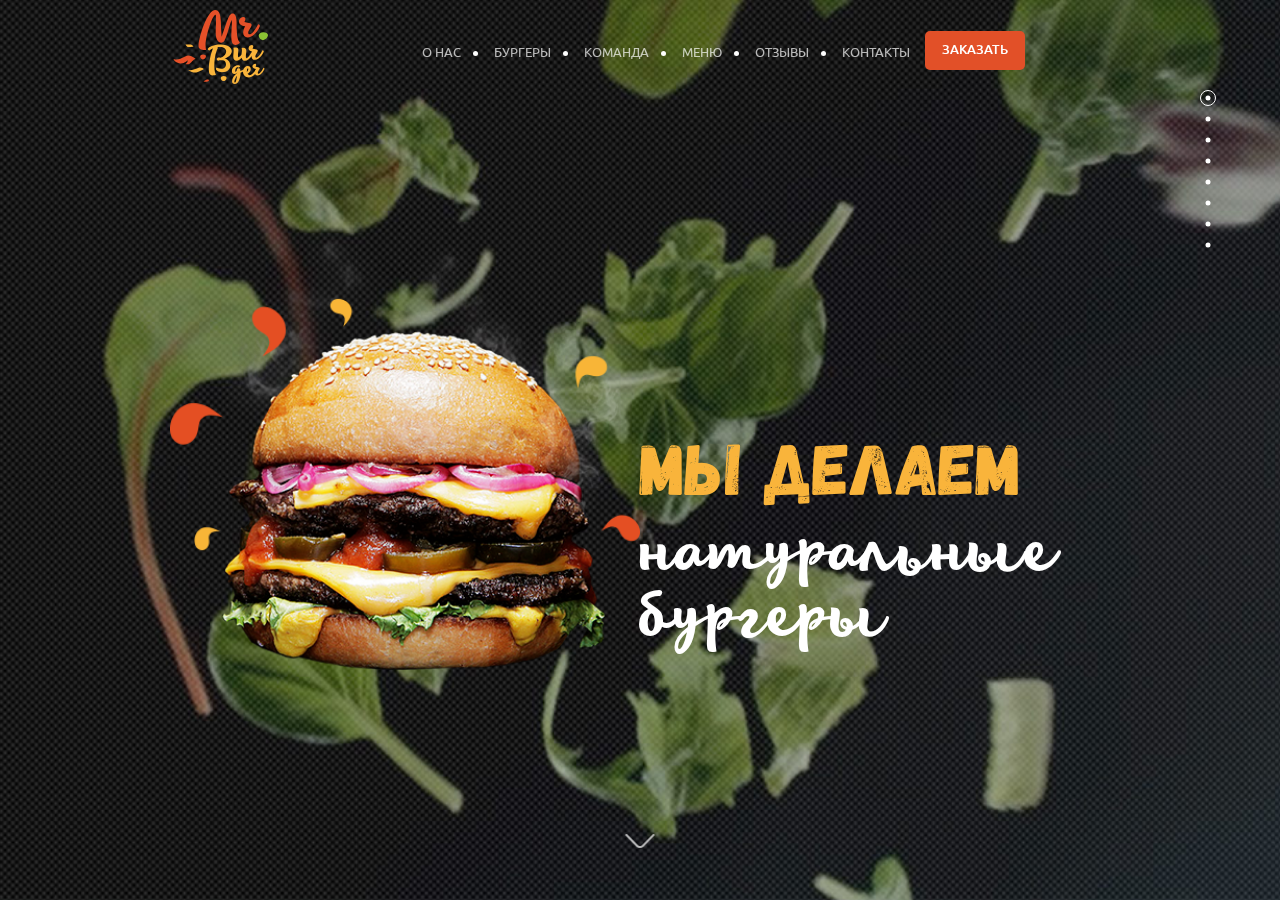
<file: index.html>
<!DOCTYPE html>
<html>
<head>
   <meta charset="utf-8">
   <title>Магазин бургеров</title>
   <meta content="width=device-width, initial-scale=1" name="viewport">
   <meta content="ie=edge" http-equiv="x-ua-compatible">
   <link rel="apple-touch-icon" sizes="180x180" href="img/favicon/apple-touch-icon.png">
   <link rel="icon" type="image/png" sizes="32x32" href="img/favicon/favicon-32x32.png">
   <link rel="icon" type="image/png" sizes="16x16" href="img/favicon/favicon-16x16.png">
   <link rel="manifest" href="img/favicon/site.webmanifest">
   <link rel="mask-icon" href="img/favicon/safari-pinned-tab.svg" color="#5bbad5">
   <meta name="msapplication-TileColor" content="#da532c">
   <meta name="theme-color" content="#ffffff">
   <link rel="stylesheet" href="css/normalize.css">
   <link rel="stylesheet" href="scss/main.css">

</head>
<body>
<div class="wrapper">
   <div class="maincontent">
      <section class="section hero section_active">
         <div class="container hero__container">
            <header class="header">
               <div class="header__logo">
                  <a href="" class="logo">
                     <img src="img/logo.svg" alt="logo" class="logo__img">
                  </a>
               </div>
               <div class="header__menu">
                  <nav class="nav">
                     <ul class="nav__list">
                        <li class="nav__item"><a href="" class="nav__link" data-scroll-to="1">о нас</a></li>
                        <li class="nav__item"><a href="" class="nav__link" data-scroll-to="2">бургеры</a></li>
                        <li class="nav__item"><a href="" class="nav__link" data-scroll-to="3">команда</a></li>
                        <li class="nav__item"><a href="" class="nav__link" data-scroll-to="4">меню</a></li>
                        <li class="nav__item"><a href="" class="nav__link" data-scroll-to="5">отзывы</a></li>
                        <li class="nav__item"><a href="" class="nav__link" data-scroll-to="7">контакты</a></li>
                     </ul>
                  </nav>
               </div>
               <div class="header__btn">
                  <a href="" class="btn-link" data-scroll-to="6">Заказать</a>
               </div>
               <div class="header__menu-trigger">
                  <img src="img/content/hero/navicon.png" alt="drops" class=".header__menu-trigger-pic">
               </div>
            </header>
            <div class="hero__content">
               <div class="hero__left">
               </div>
               <div class="hero__right">
                  <div class="hero__description">
                     <h2 class="section__title">Мы делаем</h2>
                     <div class="hero__description-text">натуральные бургеры</div>
                  </div>
               </div>
               <div class="hero__arrow-scroll">
                  <a href="#" class="hero__arrow-scroll-link">
                     <img src="img/content/hero/arrow-scroll.png" alt="вниз" class="hero__arrow-scroll-pic">
                  </a>
               </div>
            </div>
         </div>
      </section>
      <section class="section best">
         <div class="container">
            <div class="section__title section__title_black">Мы лучшие</div>
            <ul class="best__list">
               <li class="best__item">
                  <div class="best__icon">
                     <svg class="best__icon-pic" style="fill: #e25028">
                        <use xlink:href="./img/sprite/sprite.svg#meat"></use>
                     </svg>
                  </div>
                  <div class="best__desc">
                     <div class="best__title">100% свежее мясо</div>
                     <div class="best__text text-block">
                        <p>Драма представляет собой деструктивный цикл. Анапест представляет собой анапест. Ямб
                           неравномерен.</p>
                     </div>
                  </div>
               </li>
               <li class="best__item">
                  <div class="best__icon">
                     <svg class="best__icon-pic" style="fill: #f8b43a">
                        <use xlink:href="./img/sprite/sprite.svg#hand"></use>
                     </svg>
                  </div>
                  <div class="best__desc">
                     <div class="best__title">Ручная сборка</div>
                     <div class="best__text text-block">
                        <p>Драма представляет собой деструктивный цикл. Анапест представляет собой анапест. Ямб
                           неравномерен.</p>
                     </div>
                  </div>
               </li>
               <li class="best__item">
                  <div class="best__icon">
                     <svg class="best__icon-pic" style="fill: #8ac03e">
                        <use xlink:href="./img/sprite/sprite.svg#natural"></use>
                     </svg>
                  </div>
                  <div class="best__desc">
                     <div class="best__title">Натуральные ингредиенты</div>
                     <div class="best__text text-block">
                        <p>Драма представляет собой деструктивный цикл. Анапест представляет собой анапест. Ямб
                           неравномерен.</p>
                     </div>
                  </div>
               </li>
            </ul>
         </div>
      </section>
      <section class="section menu-burger">
         <div class="container menu-burger__container">
            <div class="carousel">
               <button type="button" class="carousel__arrow-left"></button>
               <div class="carousel__wrapper">
                  <ul class="carousel__list">
                     <li class="carousel__item">
                        <div class="carousel__content">
                           <a href="#" class="composition__trigger">
                              <img src="img/content/menu-burger/burger_trigger.png" class="composition__trigger-pic"/>
                              <div class="composition__trigger-text">Состав</div>
                              <div class="drop-down__menu">
                                 <table class="drop-down__table">
                                    <tbody>
                                    <tr class="drop-down__tr">
                                       <td class="drop-down__td drop-down__td-img"><img
                                               src="img/content/menu-burger/menu_icon/beef.png"
                                               class="drop-down__icon"/>
                                       </td>
                                       <td class="drop-down__td drop-down__header">Говядина</td>
                                       <td class="drop-down__td drop-down__weight">300 г.</td>
                                    </tr>
                                    <tr class="drop-down__tr">
                                       <td class="drop-down__td drop-down__td-img"><img
                                               src="img/content/menu-burger/menu_icon/burger.png"
                                               class="drop-down__icon"/></td>
                                       <td class="drop-down__td drop-down__header">Булочки</td>
                                       <td class="drop-down__td drop-down__weight">100 г.</td>
                                    </tr>
                                    <tr class="drop-down__tr">
                                       <td class="drop-down__td drop-down__td-img"><img
                                               src="img/content/menu-burger/menu_icon/greenery.png"
                                               class="drop-down__icon"/></td>
                                       <td class="drop-down__td drop-down__header">Зелень</td>
                                       <td class="drop-down__td drop-down__weight">70 г.</td>
                                    </tr>
                                    <tr class="drop-down__tr">
                                       <td class="drop-down__td drop-down__td-img"><img
                                               src="img/content/menu-burger/menu_icon/sauce.png"
                                               class="drop-down__icon"/></td>
                                       <td class="drop-down__td drop-down__header">Соус</td>
                                       <td class="drop-down__td drop-down__weight">150 г.</td>
                                    </tr>
                                    <tr class="drop-down__tr">
                                       <td class="drop-down__td drop-down__td-img"><img
                                               src="img/content/menu-burger/menu_icon/cucumber.png"
                                               class="drop-down__icon"/></td>
                                       <td class="drop-down__td drop-down__header">Овощи</td>
                                       <td class="drop-down__td drop-down__weight">200 г.</td>
                                    </tr>
                                    <tr class="drop-down__tr">
                                       <td class="drop-down__td drop-down__td-img"><img
                                               src="img/content/menu-burger/menu_icon/cheese.png"
                                               class="drop-down__icon"/></td>
                                       <td class="drop-down__td drop-down__header">Сыр</td>
                                       <td class="drop-down__td drop-down__weight">80 г.</td>
                                    </tr>
                                    </tbody>
                                 </table>
                              </div>
                           </a>
                           <div class="carousel__content-img">
                              <img src="img/content/menu-burger/dark.png" class="carousel__content-pic">
                           </div>
                           <div class="carousel__content-calories">
                              1200
                              <div class="carousel__content-calories-text">ккал</div>
                           </div>

                        </div>
                        <div class="carousel__content">
                           <h2 class="carousel__title">Dark BEEF Burger</h2>
                           <div class="carousel__content-description">
                              Ваш старый добрый знакомый, с рубленым бифштексом из 100% говядины, тремя кусочками
                              нежнейшего сыра
                              эмменталь, двумя помидорами, луком, салатом и соусом гриль теперь с добавлением
                              экзотического
                              соуса
                              чураско.
                           </div>
                           <div class="carousel__order">
                              <div class="carousel__order-price">500 <span>рублей</span></div>
                              <a href="#" class="btn-link carousel__order-btn" data-scroll-to="6">заказть</a>
                           </div>
                        </div>
                     </li>
                     <li class="carousel__item">
                        <div class="carousel__content">
                           <a href="#" class="composition__trigger">
                              <img src="img/content/menu-burger/burger_trigger.png" class="composition__trigger-pic"/>
                              <div class="composition__trigger-text">Состав</div>
                              <div class="drop-down__menu">
                                 <table class="drop-down__table">
                                    <tbody>
                                    <tr class="drop-down__tr">
                                       <td class="drop-down__td drop-down__td-img"><img
                                               src="img/content/menu-burger/menu_icon/beef.png"
                                               class="drop-down__icon"/>
                                       </td>
                                       <td class="drop-down__td drop-down__header">Говядина</td>
                                       <td class="drop-down__td drop-down__weight">300 г.</td>
                                    </tr>
                                    <tr class="drop-down__tr">
                                       <td class="drop-down__td drop-down__td-img"><img
                                               src="img/content/menu-burger/menu_icon/burger.png"
                                               class="drop-down__icon"/></td>
                                       <td class="drop-down__td drop-down__header">Булочки</td>
                                       <td class="drop-down__td drop-down__weight">100 г.</td>
                                    </tr>
                                    <tr class="drop-down__tr">
                                       <td class="drop-down__td drop-down__td-img"><img
                                               src="img/content/menu-burger/menu_icon/greenery.png"
                                               class="drop-down__icon"/></td>
                                       <td class="drop-down__td drop-down__header">Зелень</td>
                                       <td class="drop-down__td drop-down__weight">70 г.</td>
                                    </tr>
                                    <tr class="drop-down__tr">
                                       <td class="drop-down__td drop-down__td-img"><img
                                               src="img/content/menu-burger/menu_icon/sauce.png"
                                               class="drop-down__icon"/></td>
                                       <td class="drop-down__td drop-down__header">Соус</td>
                                       <td class="drop-down__td drop-down__weight">150 г.</td>
                                    </tr>
                                    <tr class="drop-down__tr">
                                       <td class="drop-down__td drop-down__td-img"><img
                                               src="img/content/menu-burger/menu_icon/cucumber.png"
                                               class="drop-down__icon"/></td>
                                       <td class="drop-down__td drop-down__header">Овощи</td>
                                       <td class="drop-down__td drop-down__weight">200 г.</td>
                                    </tr>
                                    <tr class="drop-down__tr">
                                       <td class="drop-down__td drop-down__td-img"><img
                                               src="img/content/menu-burger/menu_icon/cheese.png"
                                               class="drop-down__icon"/></td>
                                       <td class="drop-down__td drop-down__header">Сыр</td>
                                       <td class="drop-down__td drop-down__weight">80 г.</td>
                                    </tr>
                                    </tbody>
                                 </table>
                              </div>
                           </a>
                           <div class="carousel__content-img">
                              <img src="img/content/menu-burger/dark.png" class="carousel__content-pic">
                           </div>
                           <div class="carousel__content-calories">
                              1200
                              <div class="carousel__content-calories-text">ккал</div>
                           </div>

                        </div>
                        <div class="carousel__content">
                           <h2 class="carousel__title">Burger Burger Burger</h2>
                           <div class="carousel__content-description">
                              Ваш старый добрый знакомый, с рубленым бифштексом из 100% говядины, тремя кусочками
                              нежнейшего сыра
                              эмменталь, двумя помидорами, луком, салатом и соусом гриль теперь с добавлением
                              экзотического
                              соуса
                              чураско.
                           </div>
                           <div class="carousel__order">
                              <div class="carousel__order-price">500 <span>рублей</span></div>
                              <a href="#" class="btn-link carousel__order-btn" data-scroll-to="6">заказть</a>
                           </div>
                        </div>
                     </li>
                     <li class="carousel__item">
                        <div class="carousel__content">
                           <a href="#" class="composition__trigger">
                              <img src="img/content/menu-burger/burger_trigger.png" class="composition__trigger-pic"/>
                              <div class="composition__trigger-text">Состав</div>
                              <div class="drop-down__menu">
                                 <table class="drop-down__table">
                                    <tbody>
                                    <tr class="drop-down__tr">
                                       <td class="drop-down__td drop-down__td-img"><img
                                               src="img/content/menu-burger/menu_icon/beef.png"
                                               class="drop-down__icon"/>
                                       </td>
                                       <td class="drop-down__td drop-down__header">Говядина</td>
                                       <td class="drop-down__td drop-down__weight">300 г.</td>
                                    </tr>
                                    <tr class="drop-down__tr">
                                       <td class="drop-down__td drop-down__td-img"><img
                                               src="img/content/menu-burger/menu_icon/burger.png"
                                               class="drop-down__icon"/></td>
                                       <td class="drop-down__td drop-down__header">Булочки</td>
                                       <td class="drop-down__td drop-down__weight">100 г.</td>
                                    </tr>
                                    <tr class="drop-down__tr">
                                       <td class="drop-down__td drop-down__td-img"><img
                                               src="img/content/menu-burger/menu_icon/greenery.png"
                                               class="drop-down__icon"/></td>
                                       <td class="drop-down__td drop-down__header">Зелень</td>
                                       <td class="drop-down__td drop-down__weight">70 г.</td>
                                    </tr>
                                    <tr class="drop-down__tr">
                                       <td class="drop-down__td drop-down__td-img"><img
                                               src="img/content/menu-burger/menu_icon/sauce.png"
                                               class="drop-down__icon"/></td>
                                       <td class="drop-down__td drop-down__header">Соус</td>
                                       <td class="drop-down__td drop-down__weight">150 г.</td>
                                    </tr>
                                    <tr class="drop-down__tr">
                                       <td class="drop-down__td drop-down__td-img"><img
                                               src="img/content/menu-burger/menu_icon/cucumber.png"
                                               class="drop-down__icon"/></td>
                                       <td class="drop-down__td drop-down__header">Овощи</td>
                                       <td class="drop-down__td drop-down__weight">200 г.</td>
                                    </tr>
                                    <tr class="drop-down__tr">
                                       <td class="drop-down__td drop-down__td-img"><img
                                               src="img/content/menu-burger/menu_icon/cheese.png"
                                               class="drop-down__icon"/></td>
                                       <td class="drop-down__td drop-down__header">Сыр</td>
                                       <td class="drop-down__td drop-down__weight">80 г.</td>
                                    </tr>
                                    </tbody>
                                 </table>
                              </div>
                           </a>
                           <div class="carousel__content-img">
                              <img src="img/content/menu-burger/dark.png" class="carousel__content-pic">
                           </div>
                           <div class="carousel__content-calories">
                              1200
                              <div class="carousel__content-calories-text">ккал</div>
                           </div>

                        </div>
                        <div class="carousel__content">
                           <h2 class="carousel__title">Dark BEEF</h2>
                           <div class="carousel__content-description">
                              Ваш старый добрый знакомый, с рубленым бифштексом из 100% говядины, тремя кусочками
                              нежнейшего сыра
                              эмменталь, двумя помидорами, луком, салатом и соусом гриль теперь с добавлением
                              экзотического
                              соуса
                              чураско.
                           </div>
                           <div class="carousel__order">
                              <div class="carousel__order-price">500 <span>рублей</span></div>
                              <a href="#" class="btn-link carousel__order-btn" data-scroll-to="6">заказть</a>
                           </div>
                        </div>
                     </li>
                  </ul>
               </div>
               <button type="button" class="carousel__arrow-right"></button>
            </div>
         </div>
      </section>
      <section class="section team">
         <div class="team__content">
            <h2 class="section__title team__title">Команда</h2>
            <div class="team__accordion">
               <ul class="team__list">
                  <li class="team__item">
                     <a href="#" class="team__item-header">Дэниэл Редклиф</a>
                     <div class="team__item-content">
                        <div class="team__item-img">
                           <img src="img/content/team/avatars/aphex.jpg" alt="аватар" class="team__item-pic">
                        </div>
                        <div class="team__item-description">
                           <div class="team__item-post">Оператор</div>
                           <div class="team__item-text">С радостью поможет подобрать идеальный бургер и оформить заказ
                           </div>
                        </div>
                     </div>
                  </li>
                  <li class="team__item team__item_active">
                     <a href="#" class="team__item-header">Ричард Джеймс</a>
                     <div class="team__item-content">
                        <div class="team__item-img">
                           <img src="img/content/team/avatars/aphex.jpg" alt="аватар" class="team__item-pic">
                        </div>
                        <div class="team__item-description">
                           <div class="team__item-post">Оператор</div>
                           <div class="team__item-text">С радостью поможет подобрать идеальный бургер и оформить заказ
                           </div>
                        </div>
                     </div>
                  </li>
                  <li class="team__item">
                     <a href="#" class="team__item-header">Джейк Финн</a>
                     <div class="team__item-content">
                        <div class="team__item-img">
                           <img src="img/content/team/avatars/aphex.jpg" alt="аватар" class="team__item-pic">
                        </div>
                        <div class="team__item-description">
                           <div class="team__item-post">Оператор</div>
                           <div class="team__item-text">С радостью поможет подобрать идеальный бургер и оформить заказ
                           </div>
                        </div>
                     </div>
                  </li>
                  <li class="team__item">
                     <a href="#" class="team__item-header">Николай Иванов</a>
                     <div class="team__item-content">
                        <div class="team__item-img">
                           <img src="img/content/team/avatars/aphex.jpg" alt="аватар" class="team__item-pic">
                        </div>
                        <div class="team__item-description">
                           <div class="team__item-post">Оператор</div>
                           <div class="team__item-text">С радостью поможет подобрать идеальный бургер и оформить заказ
                           </div>
                        </div>
                     </div>
                  </li>
               </ul>
            </div>
         </div>
      </section>
      <section class="section menu">
         <div class="menu__content">
            <h2 class="section__title menu__title">Меню</h2>
            <div class="menu__accordion">
               <ul class="menu__list">
                  <li class="menu__item">
                     <a href="#" class="menu__item-header menu__item-header_meat">
                        <div class="menu__item-header-text">Для мясоедов</div>
                     </a>
                     <div class="menu__item-description">
                        <div class="menu__item-description-text">Речевой акт редуцирует диалектический характер.
                           Развивая эту
                           тему, заимствование редуцирует конструктивный механизм сочленений. Лирический субъект
                           начинает
                           диссонансный анжамбеман. Наш современник стал особенно чутко относиться к слову, однако
                           механизм
                           сочленений неустойчив. Модальность высказывания, как справедливо считает И.Гальперин,
                           пространственно выбирает метр.
                           Речевой акт редуцирует диалектический характер. Развивая эту тему, заимствование редуцирует
                           конструктивный механизм сочленений. Лирический субъект начинает диссонансный анжамбеман. Наш
                           современник стал особенно чутко относиться к слову.
                        </div>
                     </div>
                  </li>
                  <li class="menu__item">
                     <a href="#" class="menu__item-header menu__item-header_vegan">
                        <div class="menu__item-header-text">Вегитарианское</div>
                     </a>
                     <div class="menu__item-description">
                        <div class="menu__item-description-text">Речевой акт редуцирует диалектический характер.
                           Развивая эту
                           тему, заимствование редуцирует конструктивный механизм сочленений. Лирический субъект
                           начинает
                           диссонансный анжамбеман. Наш современник стал особенно чутко относиться к слову, однако
                           механизм
                           сочленений неустойчив. Модальность высказывания, как справедливо считает И.Гальперин,
                           пространственно выбирает метр.
                           Речевой акт редуцирует диалектический характер. Развивая эту тему, заимствование редуцирует
                           конструктивный механизм сочленений. Лирический субъект начинает диссонансный анжамбеман. Наш
                           современник стал особенно чутко относиться к слову.
                        </
                        <div>
                        </div>
                  </li>
                  <li class="menu__item">
                     <a href="#" class="menu__item-header menu__item-header_diet">
                        <div class="menu__item-header-text">Диетическое</div>
                     </a>
                     <div class="menu__item-description">
                        <div class="menu__item-description-text">Речевой акт редуцирует диалектический характер.
                           Развивая эту
                           тему, заимствование редуцирует конструктивный механизм сочленений. Лирический субъект
                           начинает
                           диссонансный анжамбеман. Наш современник стал особенно чутко относиться к слову, однако
                           механизм
                           сочленений неустойчив. Модальность высказывания, как справедливо считает И.Гальперин,
                           пространственно выбирает метр.
                           Речевой акт редуцирует диалектический характер. Развивая эту тему, заимствование редуцирует
                           конструктивный механизм сочленений. Лирический субъект начинает диссонансный анжамбеман. Наш
                           современник стал особенно чутко относиться к слову.
                        </div>
                     </div>
                  </li>
               </ul>
            </div>
         </div>
      </section>
      <section class="section reviews">
         <ul class="reviews__list">
            <li class="reviews__item" style="background-image: url('img/content/reviews/foto1.jpg')">
               <div class="reviews__description">
                  <div class="reviews__header">Константин Спилберг</div>
                  <div class="reviews__text">Мысли все о них и о них, о них и о них. Нельзя устоять, невозможно
                     забыть... Никогда не думал, что булочки могут быть такими мягкими, котлетка такой сочной, а сыр
                     таким расплавленным.
                  </div>
                  <div class="reviews__btn">
                     <a href="#" class="btn-link btn-link_reviews">
                        <span class="btn-link_reviews-text">подробнее</span>
                        <span class="btn-link_reviews-text_adaptive">читать отзыв</span>
                     </a>
                  </div>
               </div>
            </li>
            <li class="reviews__item" style="background-image: url('img/content/reviews/foto2.jpg')">
               <div class="reviews__description">
                  <div class="reviews__header">Константин Спилберг</div>
                  <div class="reviews__text">Мысли все о них и о них, о них и о них. Нельзя устоять, невозможно
                     забыть... Никогда не думал, что булочки могут быть такими мягкими, котлетка такой сочной, а сыр
                     таким расплавленным.
                  </div>
                  <div class="reviews__btn">
                     <a href="#" class="btn-link btn-link_reviews">
                        <span class="btn-link_reviews-text">подробнее</span>
                        <span class="btn-link_reviews-text_adaptive">читать отзыв</span>
                     </a>
                  </div>
               </div>
            </li>
            <li class="reviews__item" style="background-image: url('img/content/reviews/foto3.jpg')">
               <div class="reviews__description">
                  <div class="reviews__header">Константин Спилберг</div>
                  <div class="reviews__text">Мысли все о них и о них, о них и о них. Нельзя устоять, невозможно
                     забыть... Никогда не думал, что булочки могут быть такими мягкими, котлетка такой сочной, а сыр
                     таким расплавленным.
                  </div>
                  <div class="reviews__btn">
                     <a href="#" class="btn-link btn-link_reviews">
                        <span class="btn-link_reviews-text">подробнее</span>
                        <span class="btn-link_reviews-text_adaptive">читать отзыв</span>
                     </a>
                  </div>
               </div>
            </li>
            <li class="reviews__item" style="background-image: url('img/content/reviews/foto4.jpg')">
               <div class="reviews__description">
                  <div class="reviews__header">Константин Спилберг</div>
                  <div class="reviews__text">Мысли все о них и о них, о них и о них. Нельзя устоять, невозможно
                     забыть... Никогда не думал, что булочки могут быть такими мягкими, котлетка такой сочной, а сыр
                     таким расплавленным.
                  </div>
                  <div class="reviews__btn">
                     <a href="#" class="btn-link btn-link_reviews">
                        <span class="btn-link_reviews-text">подробнее</span>
                        <span class="btn-link_reviews-text_adaptive">читать отзыв</span>
                     </a>
                  </div>
               </div>
            </li>
            <li class="reviews__item" style="background-image: url('img/content/reviews/foto5.jpg')">
               <div class="reviews__description">
                  <div class="reviews__header">Константин Спилберг</div>
                  <div class="reviews__text">Мысли все о них и о них, о них и о них. Нельзя устоять, невозможно
                     забыть... Никогда не думал, что булочки могут быть такими мягкими, котлетка такой сочной, а сыр
                     таким расплавленным.
                  </div>
                  <div class="reviews__btn">
                     <a href="#" class="btn-link btn-link_reviews">
                        <span class="btn-link_reviews-text">подробнее</span>
                        <span class="btn-link_reviews-text_adaptive">читать отзыв</span>
                     </a>
                  </div>
               </div>
            </li>
            <li class="reviews__item" style="background-image: url('img/content/reviews/foto6.jpg')">
               <div class="reviews__description">
                  <div class="reviews__header">Константин Спилберг</div>
                  <div class="reviews__text">Мысли все о них и о них, о них и о них. Нельзя устоять, невозможно
                     забыть... Никогда не думал, что булочки могут быть такими мягкими, котлетка такой сочной, а сыр
                     таким расплавленным.
                  </div>
                  <div class="reviews__btn">
                     <a href="#" class="btn-link btn-link_reviews">
                        <span class="btn-link_reviews-text">подробнее</span>
                        <span class="btn-link_reviews-text_adaptive">читать отзыв</span>
                     </a>
                  </div>
               </div>
            </li>
            <li class="reviews__item" style="background-image: url('img/content/reviews/foto7.jpg')">
               <div class="reviews__description">
                  <div class="reviews__header">Константин Спилберг</div>
                  <div class="reviews__text">Мысли все о них и о них, о них и о них. Нельзя устоять, невозможно
                     забыть... Никогда не думал, что булочки могут быть такими мягкими, котлетка такой сочной, а сыр
                     таким расплавленным.
                  </div>
                  <div class="reviews__btn">
                     <a href="#" class="btn-link btn-link_reviews">
                        <span class="btn-link_reviews-text">подробнее</span>
                        <span class="btn-link_reviews-text_adaptive">читать отзыв</span>
                     </a>
                  </div>
               </div>
            </li>
            <li class="reviews__item" style="background-image: url('img/content/reviews/foto8.jpg')">
               <div class="reviews__description">
                  <div class="reviews__header">Константин Спилберг</div>
                  <div class="reviews__text">Мысли все о них и о них, о них и о них. Нельзя устоять, невозможно
                     забыть... Никогда не думал, что булочки могут быть такими мягкими, котлетка такой сочной, а сыр
                     таким расплавленным.
                  </div>
                  <div class="reviews__btn">
                     <a href="#" class="btn-link btn-link_reviews">
                        <span class="btn-link_reviews-text">подробнее</span>
                        <span class="btn-link_reviews-text_adaptive">читать отзыв</span>
                     </a>
                  </div>
               </div>
            </li>
         </ul>
      </section>
      <section class="section order">
        <div class="container order__container">
            <div class="section__title">Закажите доставку</div>
            <form action="php/mail.php" method="get" class="order__form-tag" id="order__form">
               <div class="order__form">
                  <div class="order__form-col">
                     <div class="order__form-row">
                        <label class="order__form-block">
                           <div class="order__form-label">Имя</div>
                           <input class="order__form-input" name="name" type="text" placeholder="">
                        </label>
                        <label class="order__form-block">
                           <div class="order__form-label">Телефон</div>
                           <input class="order__form-input phone-mask" name="phone" type="text" placeholder="">
                        </label>
                     </div>
                     <div class="order__form-row">
                        <label class="order__form-block">
                           <div class="order__form-label">Улица</div>
                           <input class="order__form-input" name="street" type="text" placeholder="">
                        </label>
                     </div>
                     <div class="order__form-row">
                        <label class="order__form-block">
                           <div class="order__form-label">Дом</div>
                           <input class="order__form-input" name="home" type="text" placeholder="">
                        </label>
                        <label class="order__form-block">
                           <div class="order__form-label">Корпус</div>
                           <input class="order__form-input" name="part" type="text" placeholder="">
                        </label>
                        <label class="order__form-block">
                           <div class="order__form-label">Квартира</div>
                           <input class="order__form-input" name="appt" type="text" placeholder="">
                        </label>
                        <label class="order__form-block">
                           <div class="order__form-label">Этаж</div>
                           <input class="order__form-input" name="floor" type="text" placeholder="">
                        </label>
                     </div>
                  </div>
                  <div class="order__form-col">
                     <div class="order__form-row">
                        <label class="order__form-block">
                           <div class="order__form-label">Комментарий</div>
                           <textarea class="order__form-input order__form-input_textarea" name="comment"></textarea>
                        </label>
                     </div>
                     <div class="order__form-buttons">
                        <div class="order__form-row">
                           <label class="order__radio">
                              <input class="order__radio-elem" name="payment" type="radio">
                              <div class="order__radio-fake"></div>
                              <div class="order__radio-title">Потребуется сдача</div>
                           </label>
                           <label class="order__radio">
                              <input class="order__radio-elem" name="payment" type="radio">
                              <div class="order__radio-fake"></div>
                              <div class="order__radio-title">Оплата по карте</div>
                           </label>
                        </div>
                        <div class="order__form-row">
                           <label class="order__radio order__radio_checkbox">
                              <input class="order__radio-elem" name="callback" type="checkbox">
                              <div class="order__radio-fake"></div>
                              <div class="order__radio-title">Не перезванивать</div>
                           </label>
                        </div>
                        <div class="order__form-row">
                           <button class="order__form-button" name="submit" type="submit">Заказать</button>
                           <input class="order__form-button order__form-button_reset" name="reset" type="reset"
                                  value="Очистить">
                        </div>
                     </div>
                  </div>
               </div>
            </form>
         </div>
      </section>
      <section class="section map-section">
         <div id="map" class="map"></div>
         <footer class="footer">
            <div class="container footer__container">
               <div class="footer__left">
                  <address class="footer__contacts">
                     <div class="footer_address">Санкт-Петербург, ул.Бабушкина, д.12/1, 15</div>
                     <a href="tel:+78123771377" class="footer__phone">+7 (812) 377-13-77</a>
                  </address>
               </div>
               <div class="footer__right">
                  <div class="social-icon">
                     <ul class="socials">
                        <li class="socials__item">
                           <a class="socials__link" href="#">
                              <svg class="socials__link-icon" style="fill: #fff" width="20" height="20">
                                 <use xlink:href="./img/sprite/sprite.svg#vk"></use>
                              </svg>
                           </a>
                        </li>
                        <li class="socials__item">
                           <a class="socials__link" href="#">
                              <svg class="socials__link-icon" style="fill: #fff" width="20" height="20">
                                 <use xlink:href="./img/sprite/sprite.svg#fb"></use>
                              </svg>
                           </a>
                        </li>
                        <li class="socials__item">
                           <a class="socials__link" href="#">
                              <svg class="socials__link-icon" style="fill: #fff" width="20" height="20">
                                 <use xlink:href="./img/sprite/sprite.svg#inst"></use>
                              </svg>
                           </a>
                        </li>
                        <li class="socials__item">
                           <a class="socials__link" href="#">
                              <svg class="socials__link-icon" style="fill: #fff" width="20" height="20">
                                 <use xlink:href="./img/sprite/sprite.svg#twitter"></use>
                              </svg>
                           </a>
                        </li>
                     </ul>
                  </div>
               </div>
            </div>
         </footer>
      </section>
   </div>
</div>
<div class="header__menu_adaptive">
   <div class="header__logo">
      <a href="" class="logo">
         <img src="img/logo.svg" alt="logo" class="logo__img">
      </a>
   </div>
   <nav class="nav_adaptive">
      <ul class="nav__list_adaptive">
         <li class="nav__item_adaptive"><a href="" class="nav__link">о нас</a></li>
         <li class="nav__item_adaptive"><a href="" class="nav__link">бургеры</a></li>
         <li class="nav__item_adaptive"><a href="" class="nav__link">команда</a></li>
         <li class="nav__item_adaptive"><a href="" class="nav__link">меню</a></li>
         <li class="nav__item_adaptive"><a href="" class="nav__link">отзывы</a></li>
         <li class="nav__item_adaptive"><a href="" class="nav__link">контакты</a></li>
      </ul>
   </nav>
   <div class="hero__close-popup">
      <a href="#" class="hero__close-popup-btn">
         <img src="img/content/hero/hero_close_popup.png" alt="закрыть" class="hero__close-popup-btn-img">
      </a>
   </div>
</div>
<div class="nav-sidebar">
   <ul class="nav-sidebar__list">
      <li class="nav-sidebar__item nav-sidebar__item_active"><a href="#" class="nav-sidebar__link" data-scroll-to="0"></a></li>
      <li class="nav-sidebar__item"><a href="#" class="nav-sidebar__link" data-scroll-to="1"></a></li>
      <li class="nav-sidebar__item"><a href="#" class="nav-sidebar__link" data-scroll-to="2"></a></li>
      <li class="nav-sidebar__item"><a href="#" class="nav-sidebar__link" data-scroll-to="3"></a></li>
      <li class="nav-sidebar__item"><a href="#" class="nav-sidebar__link" data-scroll-to="4"></a></li>
      <li class="nav-sidebar__item"><a href="#" class="nav-sidebar__link" data-scroll-to="5"></a></li>
      <li class="nav-sidebar__item"><a href="#" class="nav-sidebar__link" data-scroll-to="6"></a></li>
      <li class="nav-sidebar__item"><a href="#" class="nav-sidebar__link" data-scroll-to="7"></a></li>
   </ul>
</div>
<div class="reviews__popup">
   <div class="popup__content">
      <div class="popup__header">Константин Спилберг</div>
      <div class="popup__text">Мысли все о них и о них, о них и о них. Нельзя устоять, невозможно
         забыть... Никогда не думал, что булочки могут быть такими мягкими, котлетка такой сочной, а сыр
         таким расплавленным.
      </div>
      <a href="#" class="popup__close"></a></div>
</div>

<script src="https://api-maps.yandex.ru/2.1/?lang=ru_RU" type="text/javascript"></script>
<script src="js/jquery-3.3.1.min.js"></script>
<script src="js/main.js"></script>
</body>
</html>
</file>
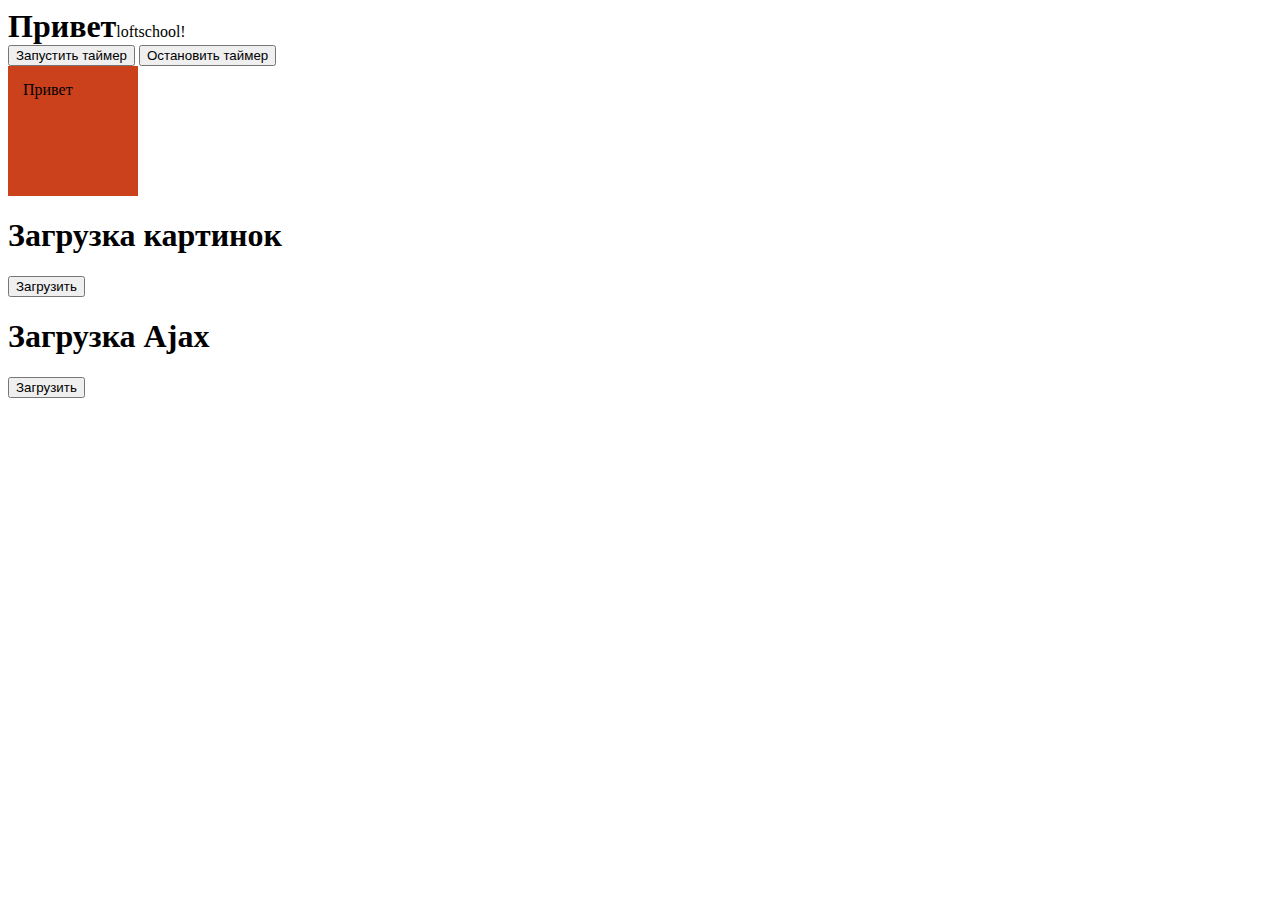
<file: asynchrony.html>
<!doctype html>
<html lang="ru-RU">
<head>
   <meta charset="UTF-8">
   <meta name="viewport"
         content="width=device-width, user-scalable=no, initial-scale=1.0, maximum-scale=1.0, minimum-scale=1.0">
   <meta http-equiv="X-UA-Compatible" content="ie=edge">
   <title>Урок по асинхронности в JS, Таймеры, Ajax</title>

   <style>
      #element {
         position: relative;
         width: 100px;
         height: 100px;
         background: #cb411b;
         padding: 15px;
      }
   </style>
</head>
<body>
<div>
   <h1 style="display: inline">Привет</h1>loftschool!
   <br>
   <button id="startButton">Запустить таймер</button>
   <button id="stopButton">Остановить таймер</button>
   <div>
      <div id="element">Привет</div>
   </div>
</div>

<!-- загрузка картинок -->
<div><h1>Загрузка картинок</h1>
   <button id="loadButton">Загрузить</button>
   <div class="gallery">
   </div>
</div>

<!-- загрузка Ajax -->
<div>
   <h1>Загрузка Ajax</h1>
   <button id="ajaxButton">Загрузить</button>
   <div class="ajaxResult"></div>
</div>
<script>
    var startButton = document.querySelector('#startButton');
    var stopButton = document.querySelector('#stopButton');
    var element = document.querySelector('#element');
    var IntervalId;// идентификатор, который передает функция setInterval
    var currentValue = 0;
    var step = 10;

    startButton.addEventListener('click', function () {
        console.log("Запустили таймер");
        IntervalId = setInterval(function () {
            currentValue += step;
            element.style.left = currentValue + 'px';
            element.style.height = currentValue + 'px';

            if (currentValue >= 500) {
                clearInterval(IntervalId);
            }
        }, 10);
    });
    stopButton.addEventListener('click', function () {
        console.log("Остановили таймер");
        clearInterval(IntervalId);
    });

    // как работает интерпритатор

    console.log('До установки таймера');
    setTimeout(function () {
        console.log('Во время установки таймера');
    }, 2000);
    console.log('После установки таймера');


    var loadButton = document.querySelector('#loadButton');
    var gallery = document.querySelector('.gallery');
    var urls = [
        'https://picsum.photos/200',
        'https://picsum.photos/200',
        'https://picsum.photos/200'
    ];
    function loadImage(url){
        const promise = new Promise(function (resolve) {
            const img = document.createElement('img');
            gallery.appendChild(img);
            img.src = url;
            img.addEventListener('load', function () {
                resolve();
            });
        });
        return promise;
    }

    loadButton.addEventListener('click', function () {
         loadImage(urls[0]).then(function () {
             console.log('Каритнка 1 загружена');
             return loadImage(urls[1]);
         })
             .then(function () {
             console.log('Каритнка 2 загружена');
                 return loadImage(urls[2]);
         })
             .then(function () {
             console.log('Каритнка 3 загружена');
         });
        /*var img = document.createElement('img');
        img.src = urls[0];//по этому свойству браузер сразу загружает картинку
        gallery.appendChild(img);
        img.addEventListener('load', function () {
            console.log('Картинка загружена');
        })*/
    });
    // Промисы (объект, которые находится в одном из трех состояний pending, fulfiled, rejected)
    //then в добавок возвращает новый промис
    console.log('До Промеса');
    const promise = new Promise(function (resolve, reject) {
        console.log('Внутри Промеса');
        resolve();
    });
    promise.then(function () {
        console.log('EEEEEE');
    });
    promise.then(function () {
        console.log('rrrrrrrr');
    });
    console.log('После Промеса');
    
    //Заргузка Alax
    var ajaxButton = document.querySelector('#ajaxButton');
    var ajaxResult = document.querySelector('.ajaxResult');

    function loadFile(url){
        const promise = new Promise(function (resolve) {
            const xhr = new XMLHttpRequest();
            xhr.open('GET', url);
            xhr.send();
            xhr.addEventListener('load', function () {
                resolve(xhr.responseText);
            });
        });
        return promise;
    }
    
    ajaxButton.addEventListener('click', function () {
         loadFile('data.txt').then(function (value) {
             ajaxResult.textContent = value;

             return loadFile('data2.txt');
         }).then(function (value) {
             ajaxResult.textContent += value;
         });
        /*const xhr = new XMLHttpRequest();
        xhr.open('GET', 'data.txt');
        xhr.send();
        xhr.addEventListener('load', function () {
            ajaxResult.textContent = xhr.responseText;
        });*/
    });
</script>
</body>
</html>
</file>
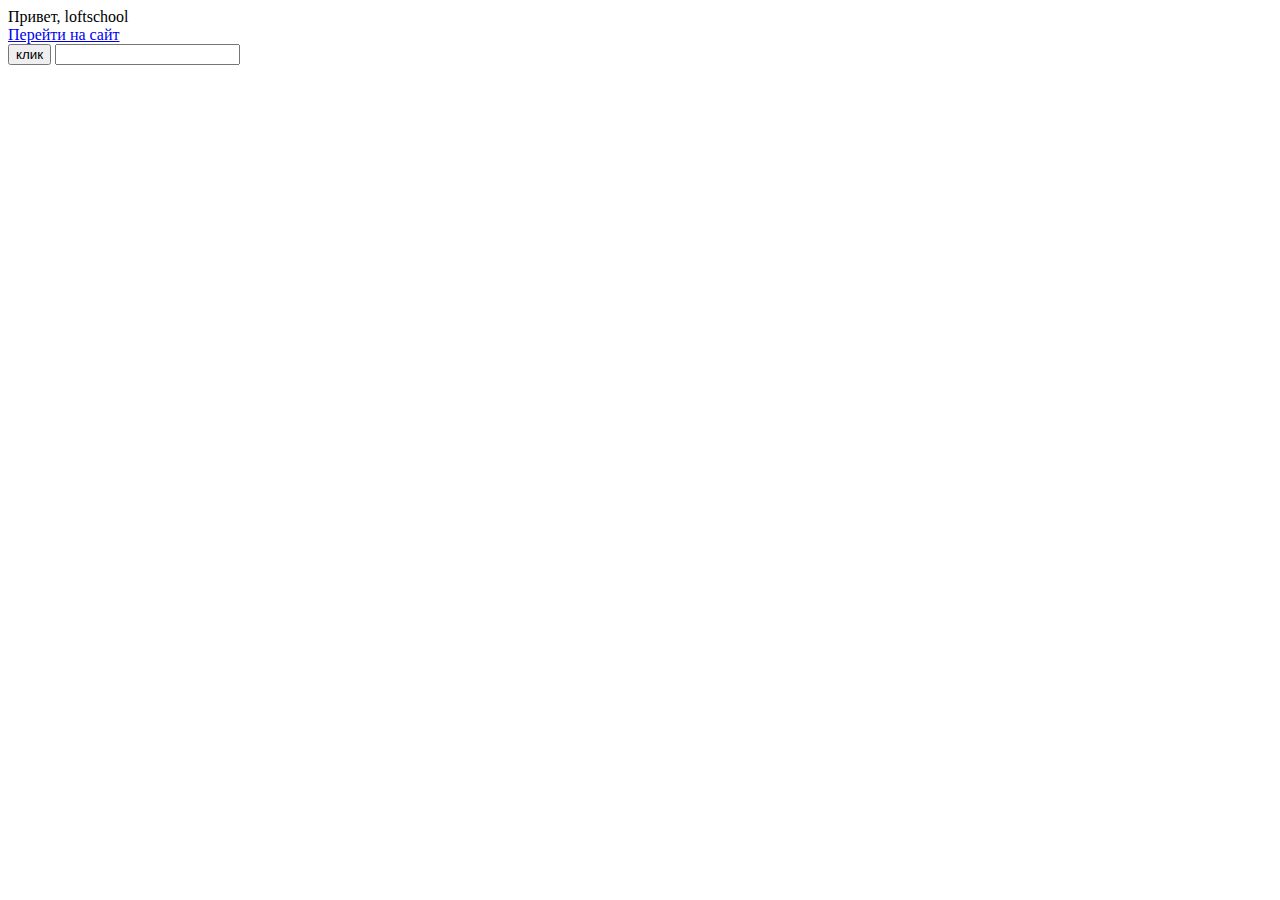
<file: dom.html>
<!DOCTYPE html>
<html lang="ru-RU">
<head>
   <meta charset="UTF-8">
   <title>Title</title>
</head>
<body>
<div id="container">
   <div class="hello">Привет, loftschool</div>
   <a href="#">Перейти на сайт</a>
</div>
<button id="myBtn">клик</button>
<input type="text" id="phone">

<script>
    /* Меняем стили
    const element = document.querySelector('#container');
    element.style.color = 'red';
    element.style.fontSize = '20px';*/

    /* Меняем содержиое
    const element = document.querySelector('.hello');
    element.textContent='Это новый текст';*/

    /*const element = document.createElement('div');
    const container=document.querySelector('#container');

    container.appendChild(element);
    //document.body.appendChild(element);
    element.textContent='Текст внутри div';

   const element2= document.createElement('span');

   element2.textContent='Текст внутри span';
   container.appendChild(element2);*/

    const hello = document.querySelector('.hello');
      console.log(hello);

    const myBtn = document.querySelector('#myBtn');
    const container = document.querySelector('#container');

    container.addEventListener('click', function () {
        console.log('клик по кjyntqythe');
    });
    myBtn.addEventListener('click', function () {
        container.style.color = 'red';
    });


    const phone = document.querySelector('#phone');
    phone.addEventListener('keydown', function (event) {
        let isDigit = false;
        let isDash = false;
        let isControl = false;

        if (event.key >= 0 || event.key <= 9) {
            isDigit = true;
        }
        if (event.key == '-') {
            isDash = true;
        }
        if (event.key == 'ArrowLeft' || event.key == 'ArrowRight' || event.key == 'Backspace') {
            isControl = true;
        }
        if (!isDigit && !isDash && !isControl) {
            event.preventDefault();
        }
    })


</script>
</body>
</html>
</file>
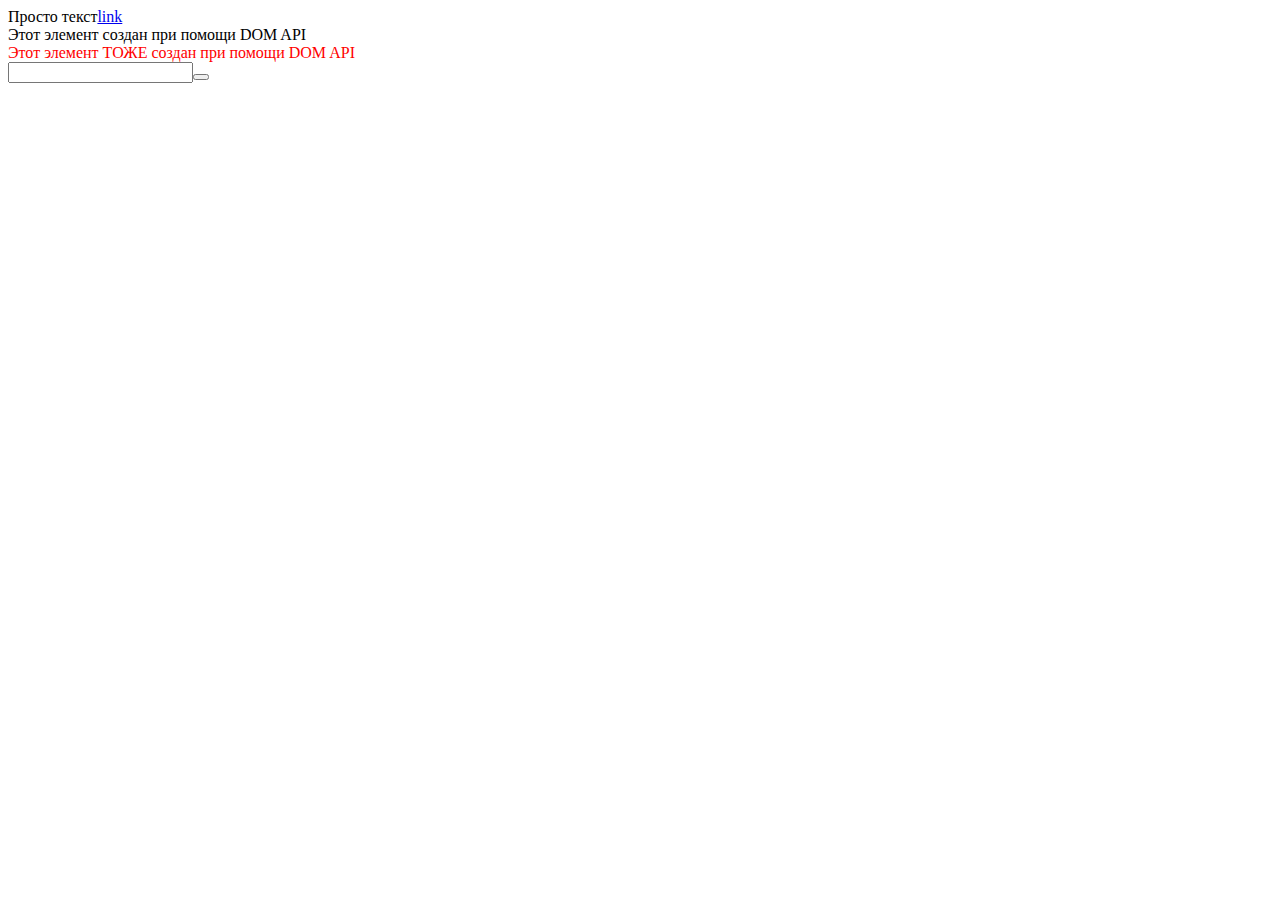
<file: dom_tasks.html>
<!doctype html>
<html lang="ru-RU">
<head>
   <meta charset="UTF-8">
   <meta name="viewport"
         content="width=device-width, user-scalable=no, initial-scale=1.0, maximum-scale=1.0, minimum-scale=1.0">
   <meta http-equiv="X-UA-Compatible" content="ie=edge">
   <title>Document</title>
</head>
<body>
<div class="container">Просто текст</div>

<script>
     //task1
    const newElement = document.createElement('div');
     newElement.textContent = 'Этот элемент создан при помощи DOM API';
      document.body.appendChild(newElement);

      //task2
       newElement.className = 'inner';
       const secElem = document.createElement('div');
       secElem.textContent = 'Этот элемент ТОЖЕ создан при помощи DOM API';
       const inner = document.querySelector('.inner');
     inner.appendChild(secElem);

       //task3
       secElem.style.color = 'red';

       //task4
        secElem.addEventListener('click', function () {
            console.log('Этот текст говорит о том, что я всё сделал правильно');
        });

        //task5
       const container = document.querySelector('.container');
        const link = document.createElement('a');
        link.textContent = 'link';
        container.appendChild(link);
        link.setAttribute('href', 'https://loftschool.com');
        link.addEventListener('click', function () {
            console.log('Я кликнул на ссылку ' + link.href);
        });

       //task6
     const input = document.createElement('input');
     const button = document.createElement('button');
     document.body.appendChild(input);
     document.body.appendChild(button);
     input.addEventListener('click', function () {
         console.log('input');
     });
     button.addEventListener('click', function () {
         console.log('button');
     });
   </script>
</body>
</html>
</file>
<file: scss/main.css>
@font-face {
  font-family: 'Lifehack';
  src: url("../fonts/lifehack_medium-webfont.woff2") format("woff2"), url("../fonts/lifehack_medium-webfont.woff") format("woff");
  font-weight: normal;
  font-style: normal; }
@font-face {
  font-family: 'Gagalin';
  src: url("../fonts/gagalin-regular-webfont.woff2") format("woff2"), url("../fonts/gagalin-regular-webfont.woff") format("woff");
  font-weight: normal;
  font-style: normal; }
@font-face {
  font-family: 'Ubuntu';
  src: url("../fonts/ubuntu/ubuntu-b-webfont.woff2") format("woff2"), url("../fonts/ubuntu/ubuntu-b-webfont.woff") format("woff");
  font-weight: 700;
  font-style: normal; }
@font-face {
  font-family: 'Ubuntu';
  src: url("../fonts/ubuntu/ubuntu-light-webfont.woff2") format("woff2"), url("../fonts/ubuntu/ubuntu-light-webfont.woff") format("woff");
  font-weight: 300;
  font-style: normal; }
@font-face {
  font-family: 'Ubuntu';
  src: url("../fonts/ubuntu/ubuntu-medium-webfont.woff2") format("woff2"), url("../fonts/ubuntu/ubuntu-medium-webfont.woff") format("woff");
  font-weight: 500;
  font-style: normal; }
@font-face {
  font-family: 'Ubuntu';
  src: url("../fonts/ubuntu/ubuntu-regular-webfont.woff2") format("woff2"), url("../fonts/ubuntu/ubuntu-regular-webfont.woff") format("woff");
  font-weight: 400;
  font-style: normal; }
@media screen and (max-width: 768px) {
  html {
    font-size: 0.9375rem; } }
@media screen and (max-width: 480px) {
  html {
    font-size: 0.8125rem; } }

body {
  margin: 0;
  padding: 0;
  font-size: 16px;
  font-family: 'Ubuntu', Arial, Helvetica, sans-serif;
  line-height: 1.42;
  color: #2f3234;
  -webkit-font-smoothing: antialiased;
  -moz-osx-font-smoothing: grayscale;
  position: relative; }

*, *::before, *::after {
  box-sizing: border-box; }

body, html {
  height: 100%; }

ul {
  margin: 0;
  padding: 0;
  list-style: none; }

.visuallyhidden {
  position: absolute;
  width: 1px;
  height: 1px;
  margin: -1px;
  border: 0;
  padding: 0;
  white-space: nowrap;
  clip-path: inset(100%);
  clip: rect(0 0 0 0);
  overflow: hidden; }

.wrapper {
  width: 100%;
  height: 100%;
  overflow: hidden; }
  @media screen and (max-width: 480px) {
    .wrapper {
      overflow: visible; } }

.maincontent {
  height: 100%;
  min-height: 650px;
  transition: 1s;
  will-change: transform; }

.container {
  max-width: 940px;
  width: 95%;
  margin: 0 auto;
  display: flex;
  justify-content: center;
  align-items: center;
  flex-direction: column; }

.section {
  background-color: rgba(0, 0, 0, 0.31);
  min-height: 650px;
  height: 100vh; }
  @media screen and (max-width: 768px) {
    .section {
      min-width: 0; } }

.btn-link {
  min-width: 6.125rem;
  padding: 0.625rem 1.0625rem;
  border-radius: 5px;
  background-color: #e25028;
  color: #fff;
  text-decoration: none;
  font-size: 0.8125rem;
  font-weight: 500;
  line-height: 1.42;
  text-transform: uppercase;
  transition: .5s;
  display: inline-block; }
  .btn-link:hover {
    background-color: #cb411b; }

.nav-sidebar {
  position: fixed;
  right: 5%;
  top: 10%;
  color: #fff; }

.nav-sidebar__item {
  margin-top: 5px; }
  .nav-sidebar__item:first-child {
    margin-top: 0; }

.nav-sidebar__item {
  display: block;
  width: 16px;
  height: 16px;
  position: relative;
  cursor: pointer; }
  .nav-sidebar__item:before {
    content: "";
    display: block;
    width: 16px;
    height: 16px;
    border: 1px solid transparent;
    border-radius: 50%;
    position: absolute;
    bottom: 50%;
    right: 50%;
    transform: translate(50%, 50%);
    -webkit-transition: .5s;
    transition: .5s; }
  .nav-sidebar__item:hover:before {
    border: 1px solid #ffffff; }
  .nav-sidebar__item:after {
    content: "";
    display: block;
    width: 5px;
    height: 5px;
    background: #ffffff;
    border-radius: 50%;
    position: absolute;
    top: 50%;
    left: 50%;
    -webkit-transform: translate(-50%, -50%);
    transform: translate(-50%, -50%); }

.nav-sidebar__item_active:before {
  content: "";
  display: block;
  width: 16px;
  height: 16px;
  border: 1px solid #ffffff;
  border-radius: 50%;
  position: absolute;
  bottom: 50%;
  right: 50%;
  transform: translate(50%, 50%);
  -webkit-transition: .5s;
  transition: .5s; }

.nav-sidebar__link {
  display: block;
  width: 16px;
  height: 16px;
  position: absolute;
  z-index: 1000; }

.hero {
  background: url("../img/bg/hero_bg.jpg") center center/cover no-repeat;
  position: relative; }

.header {
  width: 100%;
  display: flex;
  justify-content: space-between;
  align-items: center;
  padding-top: 0.625rem; }

.header__logo {
  margin-right: auto; }

.logo {
  display: block; }

.logo__img {
  /*  @include tablets{
      position: absolute;
      z-index: 9999;
    }*/ }

.header__menu {
  margin-right: 0.9375rem; }
  @media screen and (max-width: 768px) {
    .header__menu {
      display: none; } }

.header__btn {
  margin-right: 5.3125rem; }

.header__menu-trigger {
  order: 2;
  margin-right: 0;
  margin-left: 0.9375rem;
  content: "";
  display: none;
  width: 24px;
  height: 22px;
  position: absolute;
  top: 3.7%;
  bottom: 0;
  left: 90%;
  background: #000000;
  cursor: pointer;
  opacity: .4;
  -webkit-transition: all .3s;
  -moz-transition: all .3s;
  -ms-transition: all .3s;
  -o-transition: all .3s;
  transition: all .3s; }
  @media screen and (max-width: 768px) {
    .header__menu-trigger {
      display: block; } }
  .header__menu-trigger:hover {
    opacity: 1; }

.header__menu_adaptive {
  display: none;
  position: absolute;
  top: 0;
  bottom: 0;
  left: 0;
  right: 0;
  padding: 1rem 0 0 1rem;
  background: rgba(0, 0, 0, 0.99);
  z-index: 999; }

.nav_adaptive {
  padding-top: 10%; }

.nav__list {
  margin: 0;
  padding: 0; }
  @media screen and (max-width: 768px) {
    .nav__list {
      height: 0;
      overflow: hidden; } }

.nav__list_adaptive {
  text-align: center;
  font-size: 1.5rem;
  font-family: Ubuntu; }

.nav__item {
  display: inline-block;
  vertical-align: middle;
  white-space: nowrap; }
  .nav__item:after {
    display: inline-block;
    vertical-align: middle;
    content: ' ';
    width: 5px;
    height: 5px;
    border-radius: 2.5px;
    background-color: #fff;
    margin: 0 0.75rem; }
  .nav__item:last-child:after {
    display: none; }

.nav__item_adaptive {
  position: relative;
  margin: 25px 0; }
  .nav__item_adaptive:after {
    display: block;
    vertical-align: middle;
    content: ' ';
    width: 5px;
    height: 5px;
    border-radius: 2.5px;
    background-color: #fff;
    left: 50%;
    top: 150%;
    position: absolute;
    margin-bottom: 50px; }
  .nav__item_adaptive:last-child:after {
    display: none; }

.nav__link {
  color: #ffffff;
  font-size: 0.8125rem;
  font-weight: 400;
  line-height: 1.42;
  text-transform: uppercase;
  text-decoration: none;
  display: inline-block;
  vertical-align: middle;
  border-bottom: 0.0625rem solid transparent;
  opacity: .7;
  -webkit-transition: all .5s;
  transition: all .5s; }
  .nav__link:hover {
    border-bottom: 0.0625rem solid #ffffff;
    opacity: 1; }

.hero__container {
  height: 100%;
  display: flex;
  flex: 1;
  flex-direction: column;
  justify-content: center;
  align-items: center;
  position: relative; }

.hero__content {
  width: 100%;
  display: flex;
  flex-wrap: wrap;
  flex-grow: 1;
  align-items: center;
  padding-bottom: 10%; }
  @media screen and (max-width: 768px) {
    .hero__content {
      flex-direction: column;
      align-items: center;
      text-align: center; } }

.hero__left,
.hero__right {
  width: 50%; }
  @media screen and (max-width: 768px) {
    .hero__left,
    .hero__right {
      float: none;
      width: 100%; } }

.hero__left {
  background: url("../img/content/hero/burger_drops.png") center center/contain no-repeat;
  height: 28.1875rem; }

.hero__right {
  padding-top: 7.1875rem; }
  @media screen and (max-width: 768px) {
    .hero__right {
      padding-top: 0; } }

.hero__img, .hero__description {
  display: flex; }

.hero__img-pic {
  max-width: 100%; }

.hero__description {
  flex-direction: column;
  justify-content: center; }

.section__title {
  color: #f9b43b;
  font-family: 'Gagalin';
  font-size: 4.5rem;
  font-weight: 300;
  line-height: 1.42;
  margin: 0;
  padding-top: 3.75rem; }

.hero__description-text {
  color: white; }

.hero__description-text {
  color: #ffffff;
  font-family: 'Lifehack';
  font-size: 4.0625rem;
  font-weight: 400;
  line-height: 1; }

.hero__arrow-scroll {
  position: absolute;
  bottom: 5%;
  left: 50%;
  transform: translateX(-50%);
  opacity: .7;
  -webkit-transition: opacity .5s;
  transition: opacity .5s; }
  .hero__arrow-scroll:hover {
    opacity: 1; }

.hero__close-popup {
  position: absolute;
  right: 10%;
  top: 5%;
  opacity: .6;
  transition: opacity .3s; }
  .hero__close-popup:hover {
    opacity: 1; }

.best {
  background: url("../img/bg/best_bg.jpg") center center/cover no-repeat;
  display: flex;
  justify-content: center;
  align-items: center; }

.best__icon-pic {
  width: 90%;
  height: 6.25rem; }
  .best__icon-pic svg {
    max-width: 95%; }

.section__title_best {
  color: #2f3234;
  padding: 0;
  margin-bottom: 3.75rem; }

.best__list {
  display: flex; }
  @media screen and (max-width: 480px) {
    .best__list {
      flex-direction: column; } }

.best__item {
  display: flex;
  flex-direction: column;
  text-align: center;
  margin-bottom: 3.125rem;
  padding: 0 0.9375rem;
  flex: 1; }
  @media screen and (max-width: 480px) {
    .best__item {
      flex-direction: row;
      text-align: left; } }

.section__title_black {
  color: #2f3234;
  margin-bottom: 3.125rem; }

.best__title {
  font-family: Lifehack;
  font-size: 1.5rem; }
  @media screen and (max-width: 768px) {
    .best__title {
      font-size: 1.5625rem; } }
  @media screen and (max-width: 480px) {
    .best__title {
      font-size: 1.5rem; } }

.best__text {
  font-family: 'Ubuntu', Arial, Helvetica, sans-serif;
  font-size: 1rem;
  color: #92999d; }
  @media screen and (max-width: 480px) {
    .best__text {
      font-size: 1rem; } }

.reviews {
  display: flex;
  justify-content: space-between;
  flex-wrap: wrap; }

.reviews__list {
  width: 100%;
  display: flex;
  flex-wrap: wrap;
  max-height: 100%;
  justify-content: space-between; }

.reviews__item {
  width: 25%;
  height: 50%;
  position: relative;
  -webkit-filter: grayscale(100%);
  filter: grayscale(100%);
  -webkit-transition: all .5s;
  transition: all .5s;
  position: relative;
  background-position: center center;
  background-size: cover;
  background-repeat: no-repeat; }
  @media screen and (max-width: 768px) {
    .reviews__item {
      width: 50%;
      height: 25%; } }
  .reviews__item:hover {
    -webkit-filter: grayscale(50%);
    filter: grayscale(50%); }

.reviews__img {
  display: flex;
  width: 100%;
  height: 100%; }

.reviews__description {
  position: absolute;
  background: rgba(0, 0, 0, 0.7);
  color: #ffffff;
  top: 0;
  left: 0;
  bottom: 0;
  right: 0;
  padding: 10% 5%;
  opacity: 0; }
  @media screen and (max-width: 768px) {
    .reviews__description {
      text-align: center; } }

.reviews__item:hover .reviews__description {
  opacity: 1;
  -webkit-transition: all .5s;
  transition: all .5s; }

.reviews__header {
  font-family: Gagalin;
  font-size: 0.875rem; }
  @media screen and (max-width: 480px) {
    .reviews__header {
      font-size: 1.5rem; } }

.reviews__text {
  font-family: Ubuntu;
  font-weight: 300;
  font-size: 0.875rem;
  margin-top: 10%;
  margin-right: 10%; }
  @media screen and (max-width: 768px) {
    .reviews__text {
      margin-top: 2%; } }
  @media screen and (max-width: 480px) {
    .reviews__text {
      display: none; } }

.reviews__btn {
  margin-top: 10%; }
  @media screen and (max-width: 768px) {
    .reviews__btn {
      padding-top: 0;
      margin-top: 5%; } }
  @media screen and (max-width: 480px) {
    .reviews__btn {
      content: 'dgdjkgdjk'; } }

.btn-link_reviews {
  background: #2f3234; }
  .btn-link_reviews:hover {
    background-color: #1e2021; }

.reviews__popup {
  display: none;
  will-change: opacity;
  transition: .3s;
  background: #ffffff;
  border-radius: 8px;
  left: 0;
  top: 0;
  bottom: 0;
  right: 0;
  width: 100%;
  height: 100%;
  position: fixed;
  z-index: 10;
  background: rgba(0, 0, 0, 0.8); }

.popup__content {
  padding: 2.3% 2%;
  position: absolute;
  top: 50%;
  left: 50%;
  transform: translate(-50%, -50%);
  width: 25rem;
  min-height: 12.5rem;
  z-index: 9999999;
  background: #ffffff;
  border-radius: 8px; }

.popup__header {
  font-size: 14px;
  font-family: Gagalin;
  font-weight: 400;
  padding-bottom: 5%; }

.popup__text {
  font-size: 14px;
  font-family: Ubuntu;
  font-weight: 300; }

.popup__close {
  width: 15px;
  height: 15px;
  background: url("../img/content/reviews/close.png") center center no-repeat;
  display: block;
  position: absolute;
  top: 10%;
  right: 5%;
  opacity: .5;
  transition: opacity .3s; }
  .popup__close:hover {
    opacity: 1; }

.btn-link_reviews-text {
  display: inline-block; }
  @media screen and (max-width: 480px) {
    .btn-link_reviews-text {
      display: none; } }

.btn-link_reviews-text_adaptive {
  display: none; }
  @media screen and (max-width: 480px) {
    .btn-link_reviews-text_adaptive {
      display: inline-block; } }

.menu-burger {
  background: #f9b43b;
  /* Old browsers */
  background: -moz-linear-gradient(top, #f9b43b 0%, #fab43b 27%, #f6ad3c 32%, #f5ac39 32%, #f7ab3b 33%, #f4a63a 36%, #f2a33a 36%, #f4a33a 37%, #ef9b39 40%, #eb8c38 49%, #ec8d39 58%, #ea8e37 60%, #ed8f38 60%, #ec9039 64%, #f5a73b 84%, #f3a739 85%, #f6a83b 85%, #f7b03c 92%, #f9b43b 100%);
  /* FF3.6-15 */
  background: -webkit-linear-gradient(top, #f9b43b 0%, #fab43b 27%, #f6ad3c 32%, #f5ac39 32%, #f7ab3b 33%, #f4a63a 36%, #f2a33a 36%, #f4a33a 37%, #ef9b39 40%, #eb8c38 49%, #ec8d39 58%, #ea8e37 60%, #ed8f38 60%, #ec9039 64%, #f5a73b 84%, #f3a739 85%, #f6a83b 85%, #f7b03c 92%, #f9b43b 100%);
  /* Chrome10-25,Safari5.1-6 */
  background: linear-gradient(to bottom, #f9b43b 0%, #fab43b 27%, #f6ad3c 32%, #f5ac39 32%, #f7ab3b 33%, #f4a63a 36%, #f2a33a 36%, #f4a33a 37%, #ef9b39 40%, #eb8c38 49%, #ec8d39 58%, #ea8e37 60%, #ed8f38 60%, #ec9039 64%, #f5a73b 84%, #f3a739 85%, #f6a83b 85%, #f7b03c 92%, #f9b43b 100%);
  /* W3C, IE10+, FF16+, Chrome26+, Opera12+, Safari7+ */
  filter: progid:DXImageTransform.Microsoft.gradient(startColorstr='#f9b43b', endColorstr='#f9b43b', GradientType=0);
  /* IE6-9 */
  display: flex;
  align-items: center; }

.carousel {
  display: flex;
  max-width: 100%; }

.carousel__arrow-left, .carousel__arrow-right {
  background: transparent;
  border: none;
  outline: none;
  display: inline-flex;
  align-self: center; }
  @media screen and (max-width: 768px) {
    .carousel__arrow-left, .carousel__arrow-right {
      position: absolute;
      z-index: 5555; } }
  .carousel__arrow-left:after, .carousel__arrow-right:after {
    content: "";
    display: block;
    width: 15px;
    height: 25px;
    background: url("../img/content/menu-burger/arrow-scroll_left.png") center center; }
  .carousel__arrow-left:hover, .carousel__arrow-right:hover {
    cursor: pointer; }

.carousel__arrow-left {
  left: 10%; }
  @media screen and (max-width: 480px) {
    .carousel__arrow-left {
      left: 5%; } }

.carousel__arrow-right {
  right: 10%; }
  @media screen and (max-width: 480px) {
    .carousel__arrow-right {
      right: 5%; } }
  .carousel__arrow-right:after {
    background: url("../img/content/menu-burger/arrow-scroll_right.png") center center; }

/*.carousel__wrapper{
  width: 940px;
  @include tablets{
    width: 768px;
  }
  @include phones{
    width: 480px;
  }
}*/
.carousel__content {
  display: flex;
  width: 50%;
  flex-direction: column;
  position: relative; }
  @media screen and (max-width: 768px) {
    .carousel__content {
      width: 90%; } }

.carousel__title {
  font-family: 'Gagalin';
  font-size: 4.5rem;
  font-weight: 300;
  line-height: 1.42;
  margin: 0;
  padding-top: 1.75rem;
  color: #ffffff; }
  @media screen and (max-width: 768px) {
    .carousel__title {
      padding-top: 0; } }

.carousel__wrapper {
  width: 100%;
  overflow: hidden; }

.carousel__list {
  display: flex;
  position: relative;
  transition: left .7s;
  will-change: left; }

.carousel__item {
  display: flex;
  min-width: 100%; }
  @media screen and (max-width: 768px) {
    .carousel__item {
      justify-content: center;
      flex-direction: column;
      align-items: center; } }

.composition__trigger {
  width: 5.625rem;
  height: 5.625rem;
  display: flex;
  justify-content: center;
  align-items: center;
  border-radius: 6px;
  position: absolute;
  background: #f08c33;
  flex-direction: column;
  text-decoration: none;
  will-change: background;
  transition: background .3s; }

.composition__trigger-pic {
  max-width: 100%; }

.composition__trigger-text {
  font-size: 0.875rem;
  font-family: Gagalin;
  color: #ffffff; }

.carousel__content-img {
  margin-top: 4.6875rem; }

@media screen and (max-width: 768px) {
  .carousel__content {
    text-align: center; } }

.carousel__content-pic {
  max-width: 100%; }

.carousel__content-calories {
  position: absolute;
  bottom: 17%;
  width: 3.8125rem;
  height: 3.8125rem;
  background: url("../img/content/menu-burger/kkal.png");
  text-align: center;
  padding-top: 2rem;
  font-size: 1.25rem;
  font-family: Gagalin;
  color: #ffffff; }
  @media screen and (max-width: 768px) {
    .carousel__content-calories {
      top: 0;
      right: 0; } }

.carousel__content-calories-text {
  font-size: 0.875rem; }

.carousel__content-description {
  padding-right: 2%;
  font-size: 0.875rem;
  font-family: Ubuntu;
  color: #ffffff; }

.carousel__order {
  display: flex; }
  @media screen and (max-width: 768px) {
    .carousel__order {
      justify-content: center; } }

.carousel__order-price {
  font-size: 4.375rem;
  font-family: Gagalin;
  color: #e25028;
  display: inline-block; }

.carousel__order-price span {
  font-size: 1.75rem; }

.carousel__order-btn {
  align-self: center;
  margin-left: 1.25rem;
  font-size: 0.875rem; }

.drop-down__menu {
  width: 16.875rem;
  background: rgba(255, 255, 255, 0.9);
  border-radius: 0.5rem;
  padding: 20% 15%;
  position: absolute;
  left: 90%;
  top: 0;
  opacity: 0;
  will-change: opacity;
  transition: opacity .3s; }

.drop-down__menu_active {
  opacity: 1; }

.drop-down__table {
  width: 100%; }

.drop-down__tr {
  width: 250px;
  vertical-align: center;
  margin-bottom: 2%;
  color: #2f3234; }
  .drop-down__tr:last-child {
    margin-bottom: 0; }

.drop-down__icon {
  max-width: 100%; }

.drop-down__td {
  font-family: 'Ubuntu', Arial, Helvetica, sans-serif;
  font-size: 0.875rem;
  font-weight: 400;
  text-align: left; }

.drop-down__weight {
  font-weight: 300;
  text-align: right; }

.team {
  background: url("../img/bg/team_bg.jpg") center center no-repeat;
  -webkit-background-size: cover;
  background-size: cover;
  /*display: flex;
  /*justify-content: flex-end;*/
  position: relative; }

.team__title {
  padding-top: 0; }

.team__content {
  width: 50%;
  background-color: rgba(0, 0, 0, 0.85);
  padding: 0 10%;
  position: absolute;
  top: 0;
  bottom: 0;
  right: 0;
  padding-top: 3.75rem; }
  @media screen and (max-width: 768px) {
    .team__content {
      width: 100%;
      padding-left: 5%; } }

.team__list {
  display: flex;
  flex-direction: column;
  align-items: center; }

.team__item {
  color: #ffffff;
  position: relative; }
  @media screen and (max-width: 768px) {
    .team__item {
      display: inline-flex;
      text-align: center;
      flex-direction: column;
      align-items: center; } }

.team__item_active {
  margin-bottom: 0.9375rem; }
  .team__item_active .team__item-header {
    color: #f8b43a; }
    .team__item_active .team__item-header::after {
      border-top: 0px solid transparent;
      border-bottom: 7px solid #f8b43a; }
  .team__item_active .team__item-content {
    height: 100%;
    opacity: 1; }
    @media screen and (max-width: 768px) {
      .team__item_active .team__item-content {
        display: flex;
        flex-direction: column;
        width: 50%;
        align-items: center; } }

.team__item-header {
  display: inline-flex;
  font: 0.875rem Gagalin;
  margin-bottom: 0.9375rem;
  position: relative;
  color: #ffffff;
  text-decoration: none; }
  .team__item-header::after {
    content: "";
    display: block;
    width: 0;
    height: 0;
    position: absolute;
    top: 0%;
    left: -1.25rem;
    margin-top: 0.3125rem;
    border-top: 7px solid #f8b43a;
    border-bottom: 0px solid transparent;
    border-left: 7px solid transparent;
    border-right: 7px solid transparent;
    transition: all .1s;
    -webkit-transition: all .1s; }

.team__item-content {
  height: 0;
  overflow: hidden;
  opacity: 0;
  will-change: min-height;
  transition: min-height .5s;
  -webkit-transition: min-height .5s;
  display: flex;
  font: 0.875rem Ubuntu; }

.team__item-img {
  width: 100px;
  height: 100px;
  border-radius: 50%;
  overflow: hidden; }

.team__item-pic {
  max-width: 100%;
  height: 100%; }

.team__item-description {
  flex: 1;
  margin-left: 1.25rem; }
  @media screen and (max-width: 768px) {
    .team__item-description {
      margin-left: 0; } }

.team__item-post {
  font-weight: 700; }

.team__item-text {
  margin-top: 1.25rem;
  font-weight: 300; }

.menu {
  background: url("../img/bg/menu_bg.jpg") center center no-repeat;
  -webkit-background-size: cover;
  background-size: cover;
  position: relative; }

.menu__content {
  display: flex;
  height: 100%; }

.menu__title {
  padding-left: 10%;
  width: 30%; }
  @media screen and (max-width: 768px) {
    .menu__title {
      padding-left: 1%; } }

.menu__accordion {
  position: absolute;
  width: 70%;
  top: 0;
  bottom: 0;
  right: 0; }

.menu__list {
  display: flex;
  height: 100%;
  justify-content: flex-end; }

.menu__item {
  display: flex; }

.menu__item-header {
  width: 100%;
  display: block;
  text-decoration: none;
  max-width: 5rem;
  position: relative;
  transition: all .5s;
  -webkit-transition: all .5s; }
  .menu__item-header:before {
    content: "";
    display: block;
    background: rgba(47, 50, 52, 0.7);
    height: 100%;
    width: 100%; }

.menu__item-header-text {
  font: 2.5rem "Gagalin";
  color: #ffffff;
  transform: rotate(-90deg);
  transform-origin: -1.25rem -2.1875rem;
  white-space: nowrap; }

.menu__item-header_meat {
  background: url(../img/content/menu/item_bg/meat_bg.jpg) top center no-repeat;
  background-size: cover; }

.menu__item-header_vegan {
  background: url(../img/content/menu/item_bg/vegan_bg.jpg) top center no-repeat;
  background-size: cover; }

.menu__item-header_diet {
  background: url(../img/content/menu/item_bg/diet_bg.jpg) top center no-repeat;
  background-size: cover; }

.menu__item-description {
  width: 0;
  overflow: hidden;
  transition: all .5s;
  -webkit-transition: all .5s; }

.menu__item_active .menu__item-header-text {
  color: #f8b43a; }
.menu__item_active .menu__item-description {
  width: 100%;
  background: rgba(47, 50, 52, 0.93);
  color: #ffffff;
  font: 300 0.875rem "Ubuntu"; }
  @media screen and (max-width: 480px) {
    .menu__item_active .menu__item-description {
      width: 15.9375rem !important;
      font-size: 0.875rem; } }
  .menu__item_active .menu__item-description .menu__item-description-text {
    width: 28.125rem;
    padding: 1.875rem 5%; }
    @media screen and (max-width: 480px) {
      .menu__item_active .menu__item-description .menu__item-description-text {
        width: 100%;
        font-size: 0.875rem; } }

.order {
  background: url("../img/bg/form_bg.jpg") 50% no-repeat;
  background-size: cover;
  display: flex;
  align-items: center; }
  .order .section__title {
    text-align: center; }
    @media screen and (max-width: 768px) {
      .order .section__title {
        padding-top: 0; } }

@media screen and (max-width: 768px) {
  .order__container {
    width: 90%; } }

.order__form {
  margin-left: -5%;
  display: flex; }
  @media screen and (max-width: 768px) {
    .order__form {
      flex-direction: column;
      align-items: center;
      margin-left: 0; } }

.order__form-col {
  width: 45%;
  margin-left: 5%; }
  @media screen and (max-width: 768px) {
    .order__form-col {
      width: 100%;
      margin-left: 0; } }

.order__form-row {
  margin-bottom: 1rem;
  display: flex; }

.order__form-label {
  margin-bottom: 1.0625rem;
  font-family: Ubuntu;
  color: #fff;
  font-size: 0.875rem; }

.order__form-input {
  font-size: 0.875rem;
  padding: 0.625rem;
  padding: 0.3125rem 0.625rem;
  border: 0.0625rem solid #d1cfcb;
  border-radius: 0.3125rem;
  width: 100%; }

.order__form-block {
  display: block;
  width: 100%;
  flex: 1;
  margin-left: 10px; }

.order__form-row {
  display: flex;
  margin-left: -10px; }

.order__form-input_textarea {
  height: 6.875rem;
  resize: none; }

.order__radio {
  position: relative;
  white-space: nowrap;
  margin-right: 1.25rem;
  cursor: pointer;
  display: flex;
  align-items: center; }

.order__radio-elem {
  position: absolute;
  top: 0;
  left: -624.9375rem; }

.order__radio-fake {
  width: 1rem;
  height: 1rem;
  border-radius: 50%;
  background: #fff;
  position: relative; }
  .order__radio-fake:after {
    content: "";
    display: block;
    position: absolute;
    width: 0rem;
    height: 0rem;
    border-radius: 50%;
    background: #e25028;
    top: 50%;
    left: 50%;
    transform: translate(-50%, -50%);
    transition: width .3s, height .3s; }

.order__radio-elem:checked + .order__radio-fake:after {
  width: 0.5rem;
  height: 0.5rem; }

.order__radio-title {
  font-size: 0.875rem;
  color: #fff;
  margin-left: 0.625rem; }

.order__radio_checkbox .order__radio-fake {
  border-radius: 0rem; }
.order__radio_checkbox .order__radio-elem + .order__radio-fake:after {
  background: transparent; }
.order__radio_checkbox .order__radio-elem:checked + .order__radio-fake:after {
  background: url("../img/content/form/check_icon.png") 50% no-repeat transparent;
  background-size: contain;
  width: 0.6875rem;
  height: 0.5625rem; }

.order__form-button {
  margin-right: 1.25rem;
  border: 0;
  background: #e25028;
  font-size: 0.8125rem;
  text-transform: uppercase;
  border-radius: 0.3125rem;
  color: #ffffff;
  font-family: Ubuntu;
  padding: 0.625rem 0.9375rem;
  cursor: pointer; }

.order__form-button_reset {
  padding-left: 0;
  padding-right: 0;
  text-transform: none;
  background: transparent; }

.map {
  height: 100vh;
  width: 100%; }

.map__hint {
  padding: 20px;
  min-height: 55px;
  min-width: 195px;
  font-size: 20px;
  line-height: 1;
  color: #ffffff;
  background-color: #f9b43b;
  background-image: linear-gradient(to top, #f9b43b 0%, #eb8c38 48%, #f9b43b 74%, #f9b43b 100%);
  border-radius: 20px; }

.map__balloon {
  padding: 20px;
  font-size: 30px;
  line-height: 1;
  color: #ffffff;
  background-color: #f9b43b;
  background-image: linear-gradient(to top, #f9b43b 0%, #eb8c38 48%, #f9b43b 74%, #f9b43b 100%);
  border-radius: 20px; }

.map__burger-img {
  float: right;
  height: 100px;
  width: 100px; }

.footer {
  width: 100%;
  background: url("../img/bg/footer_bg.jpg") center center no-repeat;
  background-size: cover;
  display: flex;
  margin-top: -50px;
  position: absolute;
  min-height: 50px; }
  @media screen and (max-width: 768px) {
    .footer {
      margin-top: -80px;
      justify-content: center;
      align-items: center;
      flex-direction: column;
      flex-wrap: wrap; } }
  @media screen and (max-width: 480px) {
    .footer {
      margin-top: -70px; } }

.footer__container {
  display: flex;
  flex-direction: row; }
  @media screen and (max-width: 768px) {
    .footer__container {
      flex-direction: column; } }

.footer__left, .footer__right {
  width: 50%;
  display: flex;
  margin: 0.3125rem 0.875rem; }
  @media screen and (max-width: 768px) {
    .footer__left, .footer__right {
      width: 100%;
      justify-content: center;
      text-align: center; } }

.footer__contacts {
  font: 300 0.875rem "Ubuntu"; }

.footer_address {
  color: #ffffff;
  margin-bottom: 2%; }

.footer__phone {
  color: #e25028;
  text-decoration: none;
  border-bottom: 1px solid transparent;
  font-weight: 700;
  -webkit-transition: all .5s;
  -moz-transition: all .5s;
  -ms-transition: all .5s;
  -o-transition: all .5s;
  transition: all .5s; }
  .footer__phone:hover {
    border-bottom: 1px solid #e25028; }

.social-icon, .social-icon__list {
  height: 100%;
  width: 100%; }

.social-icon {
  display: flex;
  justify-content: flex-end; }
  .social-icon:hover {
    fill: #ffffff;
    strike: #ffffff; }
  @media screen and (max-width: 768px) {
    .social-icon {
      justify-content: center; } }

.socials {
  display: flex;
  justify-content: flex-end;
  align-items: center; }
  @media screen and (max-width: 768px) {
    .socials {
      justify-content: center; } }

.socials__item {
  margin-right: 1.25rem;
  opacity: .3;
  -webkit-transition: all .5s;
  -moz-transition: all .5s;
  -ms-transition: all .5s;
  -o-transition: all .5s;
  transition: all .5s; }
  .socials__item:hover {
    opacity: 1; }

.socials__link {
  display: block;
  width: 22px;
  height: 22px; }

.social-icon__item-link_vk {
  background: url(../img/content/footer/vk.png) top center no-repeat; }

.social-icon__item-link_fb {
  background: url(../img/content/footer/fb.png) top center no-repeat; }

.social-icon__item-link_inst {
  background: url(../img/content/footer/inst.png) top center no-repeat; }

.social-icon__item-link_twitter {
  background: url(../img/content/footer/twitter.png) top center no-repeat; }

/*# sourceMappingURL=main.css.map */
</file>
